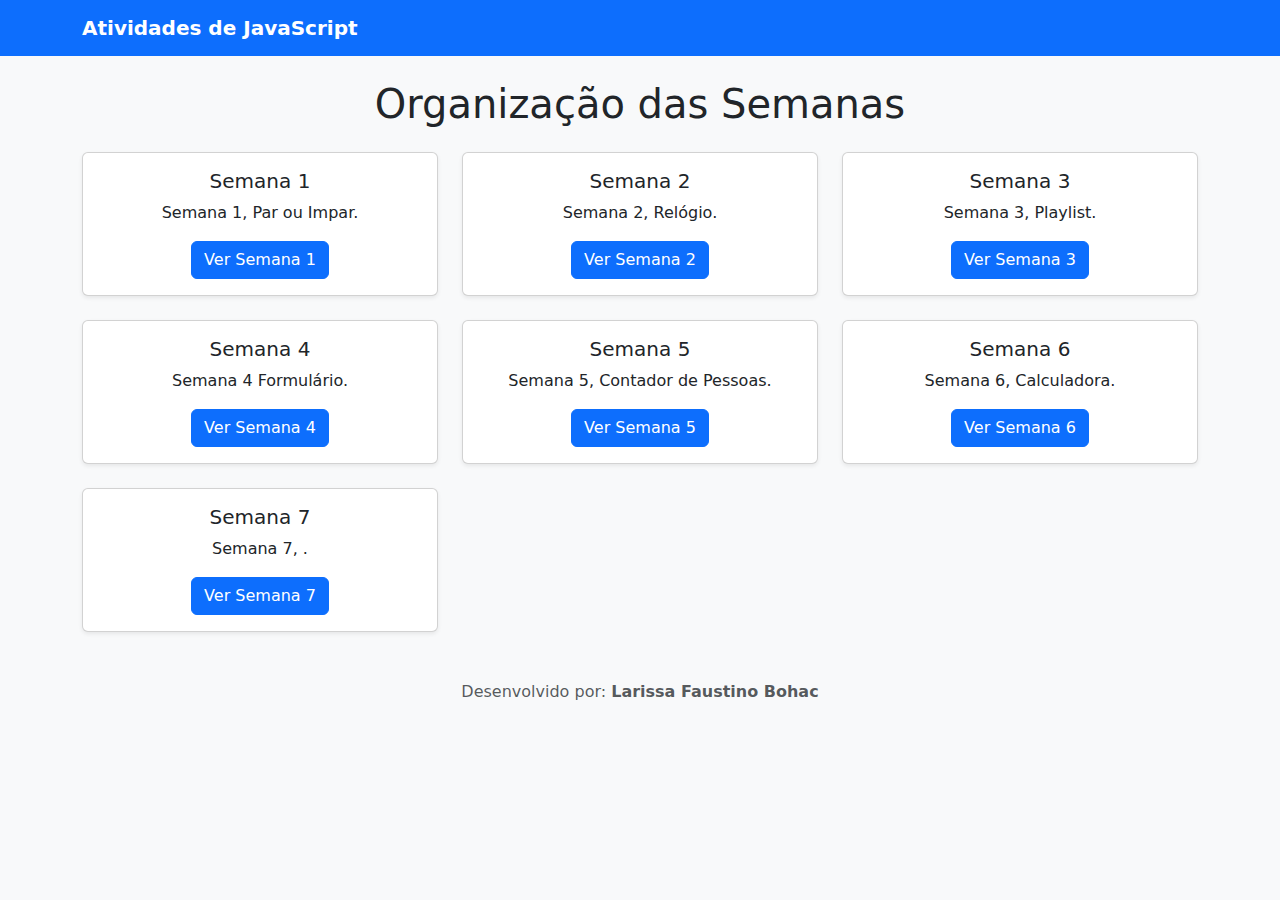
<file: index.html>
<!DOCTYPE html>
<html lang="pt-br">
<head>
  <meta charset="UTF-8">
  <meta name="viewport" content="width=device-width, initial-scale=1.0">
  <title>Atividades - Semanas</title>
  
  <link href="https://cdn.jsdelivr.net/npm/bootstrap@5.3.2/dist/css/bootstrap.min.css" rel="stylesheet">
</head>
<body class="bg-light">

  <nav class="navbar navbar-expand-lg navbar-dark bg-primary mb-4">
    <div class="container">
      <a class="navbar-brand fw-bold" href="#"> Atividades de JavaScript</a>
    </div>
  </nav>

  <div class="container">
    <h1 class="text-center mb-4">Organização das Semanas</h1>

    <div class="row g-4">
      
      <div class="col-md-4">
        <div class="card shadow-sm h-100">
          <div class="card-body text-center">
            <h5 class="card-title">Semana 1</h5>
            <p class="card-text">Semana 1, Par ou Impar.</p>
            <a href="semana1.html" class="btn btn-primary">Ver Semana 1</a>
          </div>
        </div>
      </div>

    
      <div class="col-md-4">
        <div class="card shadow-sm h-100">
          <div class="card-body text-center">
            <h5 class="card-title">Semana 2</h5>
            <p class="card-text">Semana 2, Relógio.</p>
            <a href="semana2.html" class="btn btn-primary">Ver Semana 2</a>
          </div>
        </div>
      </div>

    
      <div class="col-md-4">
        <div class="card shadow-sm h-100">
          <div class="card-body text-center">
            <h5 class="card-title">Semana 3</h5>
            <p class="card-text">Semana 3, Playlist.</p>
            <a href="index.html" class="btn btn-primary">Ver Semana 3</a>
          </div>
        </div>
      </div>

    
      <div class="col-md-4">
        <div class="card shadow-sm h-100">
          <div class="card-body text-center">
            <h5 class="card-title">Semana 4</h5>
            <p class="card-text">Semana 4 Formulário.</p>
            <a href="semana4.html" class="btn btn-primary">Ver Semana 4</a>
          </div>
        </div>
      </div>

    
      <div class="col-md-4">
        <div class="card shadow-sm h-100">
          <div class="card-body text-center">
            <h5 class="card-title">Semana 5</h5>
            <p class="card-text">Semana 5, Contador de Pessoas.</p>
            <a href="semana5.html" class="btn btn-primary">Ver Semana 5</a>
          </div>
        </div>
      </div>

      <div class="col-md-4">
        <div class="card shadow-sm h-100">
          <div class="card-body text-center">
            <h5 class="card-title">Semana 6</h5>
            <p class="card-text">Semana 6, Calculadora.</p>
            <a href="semana6.html" class="btn btn-primary">Ver Semana 6</a>
          </div>
        </div>
      </div>

      <div class="col-md-4">
        <div class="card shadow-sm h-100">
          <div class="card-body text-center">
            <h5 class="card-title">Semana 7</h5>
            <p class="card-text">Semana 7, .</p>
            <a href="semana7.html" class="btn btn-primary">Ver Semana 7</a>
          </div>
        </div>
      </div>
    </div>
  </div>

  <footer class="text-center mt-5 mb-3 text-muted">
    Desenvolvido por: <strong>Larissa Faustino Bohac</strong>
  </footer>

  <!-- Bootstrap JS -->
  <script src="https://cdn.jsdelivr.net/npm/bootstrap@5.3.2/dist/js/bootstrap.bundle.min.js"></script>
</body>
</html>
</file>
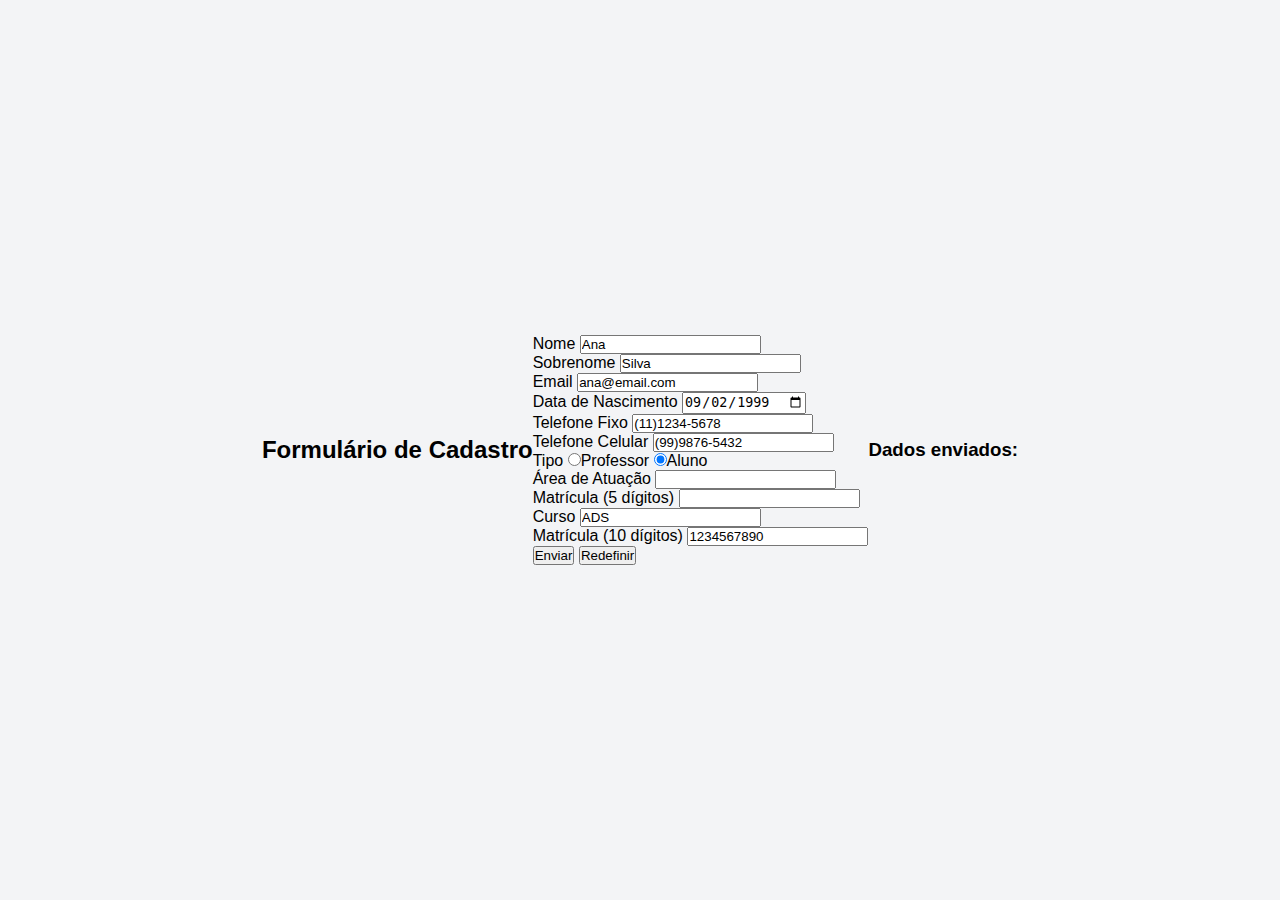
<file: formulario.html>
<!DOCTYPE html>
<html lang="pt-br">

<head>
    <meta charset="UTF-8" />
    <meta name="viewport" content="width=device-width, initial-scale=1" />
    <title>Formulário de Cadastro</title>
    <link rel="stylesheet" href="style.css" />
</head>

<body>
    <h2>Formulário de Cadastro</h2>
    <form id="formCadastro" novalidate>
        <div class="form-group">
            <label for="nome">Nome</label>
            <input type="text" id="nome" name="nome" required />
            <div class="error-msg" id="erroNome"></div>
        </div>

        <div class="form-group">
            <label for="sobrenome">Sobrenome</label>
            <input type="text" id="sobrenome" name="sobrenome" required />
            <div class="error-msg" id="erroSobrenome"></div>
        </div>

        <div class="form-group">
            <label for="email">Email</label>
            <input type="email" id="email" name="email" required />
            <div class="error-msg" id="erroEmail"></div>
        </div>

        <div class="form-group">
            <label for="dataNascimento">Data de Nascimento</label>
            <input type="date" id="dataNascimento" name="dataNascimento" required />
            <div class="error-msg" id="erroData"></div>
        </div>

        <div class="form-group">
            <label for="telefoneFixo">Telefone Fixo</label>
            <input type="tel" id="telefoneFixo" name="telefoneFixo" placeholder="(xx)xxxx-xxxx" required
                maxlength="13" />
            <div class="error-msg" id="erroFixo"></div>
        </div>

        <div class="form-group">
            <label for="telefoneCelular">Telefone Celular</label>
            <input type="tel" id="telefoneCelular" name="telefoneCelular" placeholder="(xx)xxxx-xxxx" required
                maxlength="13" />
            <div class="error-msg" id="erroCelular"></div>
        </div>

        <div class="form-group">
            <label>Tipo</label>
            <label class="form-check-inline"><input type="radio" name="tipo" value="professor" required
                    id="radioProfessor" />Professor</label>
            <label class="form-check-inline"><input type="radio" name="tipo" value="aluno"
                    id="radioAluno" />Aluno</label>
            <div class="error-msg" id="erroTipo"></div>
        </div>

        <div id="camposProfessor" class="hidden">
            <div class="form-group">
                <label for="areaAtuacao">Área de Atuação</label>
                <input type="text" id="areaAtuacao" name="areaAtuacao" />
                <div class="error-msg" id="erroArea"></div>
            </div>
            <div class="form-group">
                <label for="matriculaProfessor">Matrícula (5 dígitos)</label>
                <input type="text" id="matriculaProfessor" name="matriculaProfessor" maxlength="5" />
                <div class="error-msg" id="erroMatriculaProf"></div>
            </div>
        </div>

        <div id="camposAluno" class="hidden">
            <div class="form-group">
                <label for="curso">Curso</label>
                <input type="text" id="curso" name="curso" />
                <div class="error-msg" id="erroCurso"></div>
            </div>
            <div class="form-group">
                <label for="matriculaAluno">Matrícula (10 dígitos)</label>
                <input type="text" id="matriculaAluno" name="matriculaAluno" maxlength="10" />
                <div class="error-msg" id="erroMatriculaAluno"></div>
            </div>
        </div>

        <button type="submit">Enviar</button>
        <button type="reset">Redefinir</button>
    </form>

    <h3>Dados enviados:</h3>
    <pre id="saida"></pre>

    <script>
        
        function Pessoa() {
            this.nome = "";
            this.sobrenome = "";
            this.email = "";
            this.dataNascimento = "";
            this.telefoneFixo = "";
            this.telefoneCelular = "";

            this.setNome = function (n) { this.nome = n; };
            this.getNome = function () { return this.nome; };

            this.setSobrenome = function (s) { this.sobrenome = s; };
            this.getSobrenome = function () { return this.sobrenome; };

            this.setEmail = function (e) { this.email = e; };
            this.getEmail = function () { return this.email; };

            this.setDataNascimento = function (d) { this.dataNascimento = d; };
            this.getDataNascimento = function () { return this.dataNascimento; };

            this.setTelefoneFixo = function (t) { this.telefoneFixo = t; };
            this.getTelefoneFixo = function () { return this.telefoneFixo; };

            this.setTelefoneCelular = function (t) { this.telefoneCelular = t; };
            this.getTelefoneCelular = function () { return this.telefoneCelular; };

            this.nomeCompleto = function () {
                return this.nome + " " + this.sobrenome;
            };
        }

        function Aluno() {
            Pessoa.call(this);
            this.curso = "";
            this.matricula = "";

            this.setCurso = function (c) 
            { this.curso = c; };

            this.getCurso = function () 
            { return this.curso; };

            this.setMatricula = function (m) 
            { this.matricula = m; };

            this.getMatricula = function () 
            { return this.matricula; };
        }

        function Professor() {
            Pessoa.call(this);
            this.areaAtuacao = "";
            this.matricula = "";

            this.setAreaAtuacao = function (a) 
            { this.areaAtuacao = a; };

            this.getAreaAtuacao = function () 
            { return this.areaAtuacao; };

            this.setMatricula = function (m) 
            { this.matricula = m; };

            this.getMatricula = function () 
            { return this.matricula; };
        }

        
        const radioAluno = document.getElementById('radioAluno');
        const radioProfessor = document.getElementById('radioProfessor');
        const camposAluno = document.getElementById('camposAluno');
        const camposProfessor = document.getElementById('camposProfessor');
        const form = document.getElementById('formCadastro');
        const saida = document.getElementById('saida');

        
        function mostrarCampos() {
            if (radioAluno.checked) {
                camposAluno.classList.remove('hidden');
                camposProfessor.classList.add('hidden');
            } else if (radioProfessor.checked) {
                camposProfessor.classList.remove('hidden');
                camposAluno.classList.add('hidden');
            }
        }
        radioAluno.addEventListener('change', mostrarCampos);
        radioProfessor.addEventListener('change', mostrarCampos);

        
        function mascaraTelefone(input) {
            let v = input.value.replace(/\D/g, '');
            if (v.length > 10) v = v.slice(0, 10);

            if (v.length > 6) {
                input.value = `(${v.slice(0, 2)})${v.slice(2, 6)}-${v.slice(6)}`;
            } else if (v.length > 2) {
                input.value = `(${v.slice(0, 2)})${v.slice(2)}`;
            } else if (v.length > 0) {
                input.value = `(${v}`;
            }
        }

        document.getElementById('telefoneFixo').addEventListener('input', (e) => mascaraTelefone(e.target));
        document.getElementById('telefoneCelular').addEventListener('input', (e) => mascaraTelefone(e.target));

        
        function validarNome() {
            const nome = document.getElementById('nome').value.trim();
            const regex = /^[A-Za-zÀ-ÿ ]{3,}$/;
            const erro = document.getElementById('erroNome');
            if (!regex.test(nome)) {
                erro.textContent = "Nome inválido (mínimo 3 letras, apenas letras e espaços)";
                return false;
            }
            erro.textContent = "";
            return true;
        }

        function validarSobrenome() {
            const sobrenome = document.getElementById('sobrenome').value.trim();
            const regex = /^[A-Za-zÀ-ÿ ]{3,}$/;
            const erro = document.getElementById('erroSobrenome');
            if (!regex.test(sobrenome)) {
                erro.textContent = "Sobrenome inválido (mínimo 3 letras, apenas letras e espaços)";
                return false;
            }
            erro.textContent = "";
            return true;
        }

        function validarEmail() {
            const email = document.getElementById('email').value.trim();
            const regex = /^[^\s@]+@[^\s@]+\.[^\s@]+$/;
            const erro = document.getElementById('erroEmail');
            if (!regex.test(email)) {
                erro.textContent = "Email inválido";
                return false;
            }
            erro.textContent = "";
            return true;
        }

        function validarDataNascimento() {
            const data = document.getElementById('dataNascimento').value;
            const erro = document.getElementById('erroData');
            if (!data) {
                erro.textContent = "Data de nascimento é obrigatória";
                return false;
            }

            
            const partes = data.split('-');
            if (partes.length !== 3) {
                erro.textContent = "Data inválida";
                return false;
            }
            const dia = parseInt(partes[2], 10);
            const mes = parseInt(partes[1], 10);
            const ano = parseInt(partes[0], 10);

            if (dia < 1 || dia > 31 || mes < 1 || mes > 12 || ano < 1900 || ano > new Date().getFullYear()) {
                erro.textContent = "Data inválida";
                return false;
            }

            erro.textContent = "";
            return true;
        }

        function validarTelefone(idCampo, idErro) {
            const telefone = document.getElementById(idCampo).value.trim();
            const erro = document.getElementById(idErro);
            const regex = /^\(\d{2}\)\d{4}-\d{4}$/;
            if (!regex.test(telefone)) {
                erro.textContent = "Telefone inválido. Formato: (xx)xxxx-xxxx";
                return false;
            }
            erro.textContent = "";
            return true;
        }

        function validarTipo() {
            const tipoSelecionado = document.querySelector('input[name="tipo"]:checked');
            const erro = document.getElementById('erroTipo');
            if (!tipoSelecionado) {
                erro.textContent = "Selecione o tipo";
                return false;
            }
            erro.textContent = "";
            return true;
        }

        function validarCurso() {
            if (!radioAluno.checked) return true; 
            const curso = document.getElementById('curso').value.trim();
            const erro = document.getElementById('erroCurso');
            if (!curso) {
                erro.textContent = "Curso obrigatório para aluno";
                return false;
            }
            erro.textContent = "";
            return true;
        }

        function validarAreaAtuacao() {
            if (!radioProfessor.checked) return true; 
            const area = document.getElementById('areaAtuacao').value.trim();
            const erro = document.getElementById('erroArea');
            if (!area) {
                erro.textContent = "Área de atuação obrigatória para professor";
                return false;
            }
            erro.textContent = "";
            return true;
        }

        function validarMatricula() {
            if (radioAluno.checked) {
                const matricula = document.getElementById('matriculaAluno').value.trim();
                const erro = document.getElementById('erroMatriculaAluno');
                if (!/^\d{10}$/.test(matricula)) {
                    erro.textContent = "Matrícula do aluno deve ter 10 dígitos";
                    return false;
                }
                erro.textContent = "";
                return true;
            } else if (radioProfessor.checked) {
                const matricula = document.getElementById('matriculaProfessor').value.trim();
                const erro = document.getElementById('erroMatriculaProf');
                if (!/^\d{5}$/.test(matricula)) {
                    erro.textContent = "Matrícula do professor deve ter 5 dígitos";
                    return false;
                }
                erro.textContent = "";
                return true;
            }
            return false;
        }

        
        document.getElementById('nome').addEventListener('blur', validarNome);
        document.getElementById('sobrenome').addEventListener('blur', validarSobrenome);
        document.getElementById('email').addEventListener('blur', validarEmail);
        document.getElementById('dataNascimento').addEventListener('blur', validarDataNascimento);
        document.getElementById('telefoneFixo').addEventListener('blur', () => validarTelefone('telefoneFixo', 'erroFixo'));
        document.getElementById('telefoneCelular').addEventListener('blur', () => validarTelefone('telefoneCelular', 'erroCelular'));
        document.getElementById('curso').addEventListener('blur', validarCurso);
        document.getElementById('areaAtuacao').addEventListener('blur', validarAreaAtuacao);
        document.getElementById('matriculaAluno').addEventListener('blur', validarMatricula);
        document.getElementById('matriculaProfessor').addEventListener('blur', validarMatricula);

        
        function validarTudo() {
            const v1 = validarNome();
            const v2 = validarSobrenome();
            const v3 = validarEmail();
            const v4 = validarDataNascimento();
            const v5 = validarTelefone('telefoneFixo', 'erroFixo');
            const v6 = validarTelefone('telefoneCelular', 'erroCelular');
            const v7 = validarTipo();
            const v8 = validarCurso();
            const v9 = validarAreaAtuacao();
            const v10 = validarMatricula();

            return v1 && v2 && v3 && v4 && v5 && v6 && v7 && v8 && v9 && v10;
        }

        
        function preencherPadraoAluno() {
            const alunoPadrao = new Aluno();
            alunoPadrao.setNome("Ana");
            alunoPadrao.setSobrenome("Silva");
            alunoPadrao.setEmail("ana@email.com");
            alunoPadrao.setDataNascimento("1999-09-02");
            alunoPadrao.setTelefoneFixo("(11)1234-5678");
            alunoPadrao.setTelefoneCelular("(99)9876-5432");
            alunoPadrao.setCurso("ADS");
            alunoPadrao.setMatricula("1234567890");

            document.getElementById('nome').value = alunoPadrao.getNome();
            document.getElementById('sobrenome').value = alunoPadrao.getSobrenome();
            document.getElementById('email').value = alunoPadrao.getEmail();
            document.getElementById('dataNascimento').value = alunoPadrao.getDataNascimento();
            document.getElementById('telefoneFixo').value = alunoPadrao.getTelefoneFixo();
            document.getElementById('telefoneCelular').value = alunoPadrao.getTelefoneCelular();
            radioAluno.checked = true;
            mostrarCampos();
            document.getElementById('curso').value = alunoPadrao.getCurso();
            document.getElementById('matriculaAluno').value = alunoPadrao.getMatricula();

            
            document.getElementById('areaAtuacao').value = "";
            document.getElementById('matriculaProfessor').value = "";
            limparErros();
            saida.textContent = "";
        }

        
        function preencherPadraoProfessor() {
            const profPadrao = new Professor();
            profPadrao.setNome("Carlos");
            profPadrao.setSobrenome("Pereira");
            profPadrao.setEmail("carlos@prof.com");
            profPadrao.setDataNascimento("1980-01-15");
            profPadrao.setTelefoneFixo("(21)2222-3333");
            profPadrao.setTelefoneCelular("(21)9999-8888");
            profPadrao.setAreaAtuacao("Matemática");
            profPadrao.setMatricula("54321");

            document.getElementById('nome').value = profPadrao.getNome();
            document.getElementById('sobrenome').value = profPadrao.getSobrenome();
            document.getElementById('email').value = profPadrao.getEmail();
            document.getElementById('dataNascimento').value = profPadrao.getDataNascimento();
            document.getElementById('telefoneFixo').value = profPadrao.getTelefoneFixo();
            document.getElementById('telefoneCelular').value = profPadrao.getTelefoneCelular();
            radioProfessor.checked = true;
            mostrarCampos();
            document.getElementById('areaAtuacao').value = profPadrao.getAreaAtuacao();
            document.getElementById('matriculaProfessor').value = profPadrao.getMatricula();

            
            document.getElementById('curso').value = "";
            document.getElementById('matriculaAluno').value = "";
            limparErros();
            saida.textContent = "";
        }

        function limparErros() {
            const idsErros = [
                'erroNome', 'erroSobrenome', 'erroEmail', 'erroData', 'erroFixo', 'erroCelular', 'erroTipo',
                'erroCurso', 'erroArea', 'erroMatriculaAluno', 'erroMatriculaProf'
            ];
            idsErros.forEach(id => document.getElementById(id).textContent = "");
        }

        
        form.addEventListener('submit', function (e) {
            e.preventDefault();
            if (!validarTudo()) {
                saida.textContent = "Corrija os erros antes de enviar.";
                return;
            }

            
            let pessoaObj;
            if (radioAluno.checked) {
                pessoaObj = new Aluno();
                pessoaObj.setCurso(document.getElementById('curso').value.trim());
                pessoaObj.setMatricula(document.getElementById('matriculaAluno').value.trim());
            } else if (radioProfessor.checked) {
                pessoaObj = new Professor();
                pessoaObj.setAreaAtuacao(document.getElementById('areaAtuacao').value.trim());
                pessoaObj.setMatricula(document.getElementById('matriculaProfessor').value.trim());
            } else {
                saida.textContent = "Tipo não selecionado.";
                return;
            }

            pessoaObj.setNome(document.getElementById('nome').value.trim());
            pessoaObj.setSobrenome(document.getElementById('sobrenome').value.trim());
            pessoaObj.setEmail(document.getElementById('email').value.trim());
            pessoaObj.setDataNascimento(document.getElementById('dataNascimento').value);
            pessoaObj.setTelefoneFixo(document.getElementById('telefoneFixo').value.trim());
            pessoaObj.setTelefoneCelular(document.getElementById('telefoneCelular').value.trim());

            saida.textContent = JSON.stringify(pessoaObj, null, 2);
        });

        
        form.addEventListener('reset', function () {
            setTimeout(() => {
                preencherPadraoAluno();
            }, 0);
        });

        preencherPadraoAluno();

    </script>
</body>

</html>
</file>
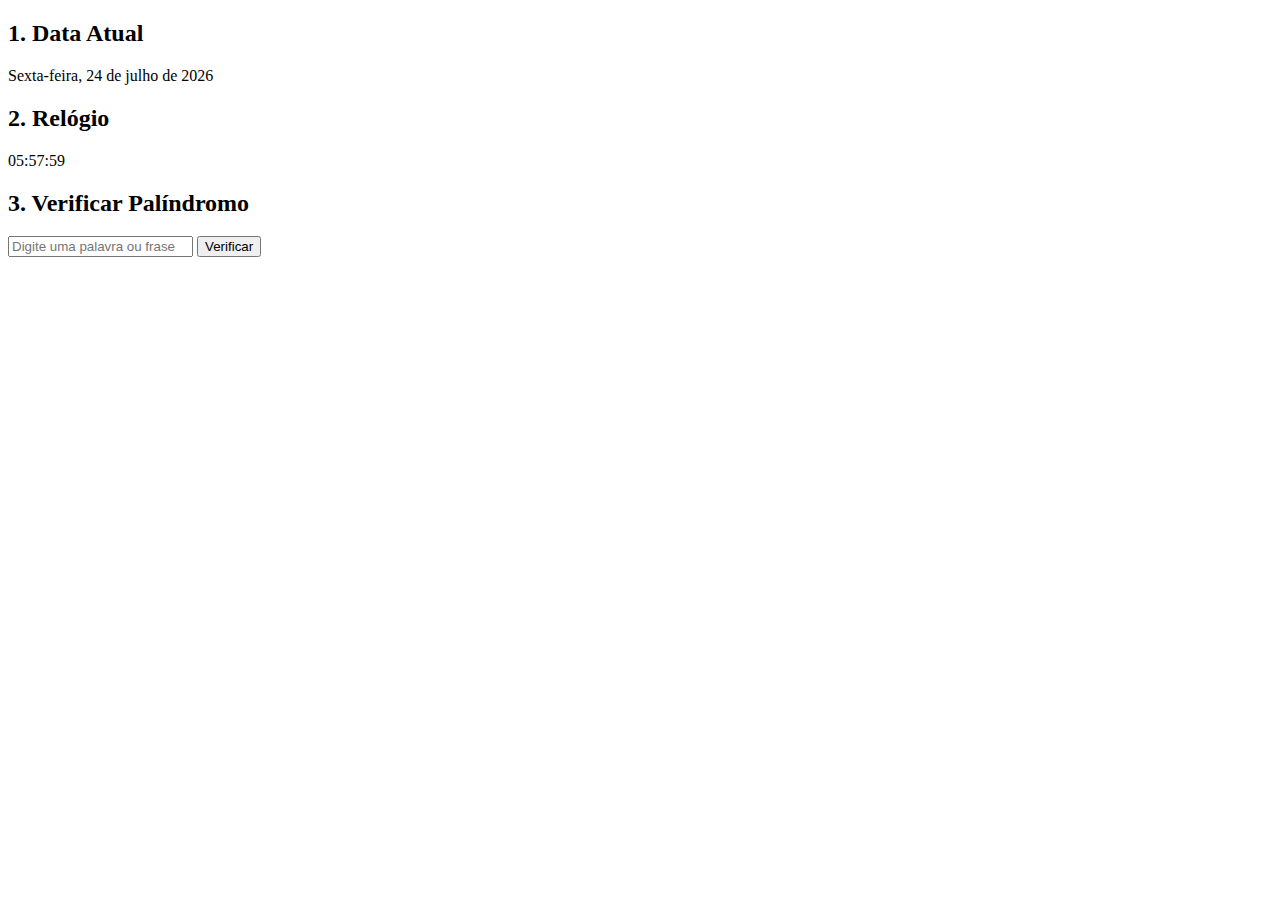
<file: Relogio.html>
<!DOCTYPE html>
<html lang="pt-br">
<head>
  <meta charset="UTF-8">
  <title>Exercícios JavaScript</title>
</head>
<body>
  <h2>1. Data Atual</h2>
  <p id="data"></p>

  <h2>2. Relógio</h2>
  <p id="relogio"></p>

  <h2>3. Verificar Palíndromo</h2>
  <input type="text" id="texto" placeholder="Digite uma palavra ou frase">
  <button onclick="verificarPalindromo()">Verificar</button>

  <script>
    function exibirDataAtual() {
      const data = new Date();

      const diasSemana = [
        "Domingo", "Segunda-feira", "Terça-feira", 
        "Quarta-feira", "Quinta-feira", "Sexta-feira", "Sábado"
      ];

      const meses = [
        "janeiro", "fevereiro", "março", "abril", "maio", "junho",
        "julho", "agosto", "setembro", "outubro", "novembro", "dezembro"
      ];

      let diaSemana = diasSemana[data.getDay()];
      let dia = data.getDate();
      let mes = meses[data.getMonth()];
      let ano = data.getFullYear();

      document.getElementById("data").innerText = 
        `${diaSemana}, ${dia} de ${mes} de ${ano}`;
    }
    exibirDataAtual();


    function atualizarRelogio() {
      const agora = new Date();

      let horas = agora.getHours().toString().padStart(2, '0');
      let minutos = agora.getMinutes().toString().padStart(2, '0');
      let segundos = agora.getSeconds().toString().padStart(2, '0');

      document.getElementById("relogio").innerText = 
        `${horas}:${minutos}:${segundos}`;

      setTimeout(atualizarRelogio, 1000);
    }
    atualizarRelogio();


    function verificarPalindromo() {
      let texto = document.getElementById("texto").value;

      let normalizado = texto.toLowerCase()
        .replace(/[\s]/g, "")
        .normalize("NFD").replace(/[\u0300-\u036f]/g, "");

      let invertido = normalizado.split("").reverse().join("");

      if (normalizado === invertido && normalizado !== "") {
        alert("É um palíndromo!");
      } else {
        alert("Não é um palíndromo.");
      }
    }
  </script>
</body>
</html>
</file>
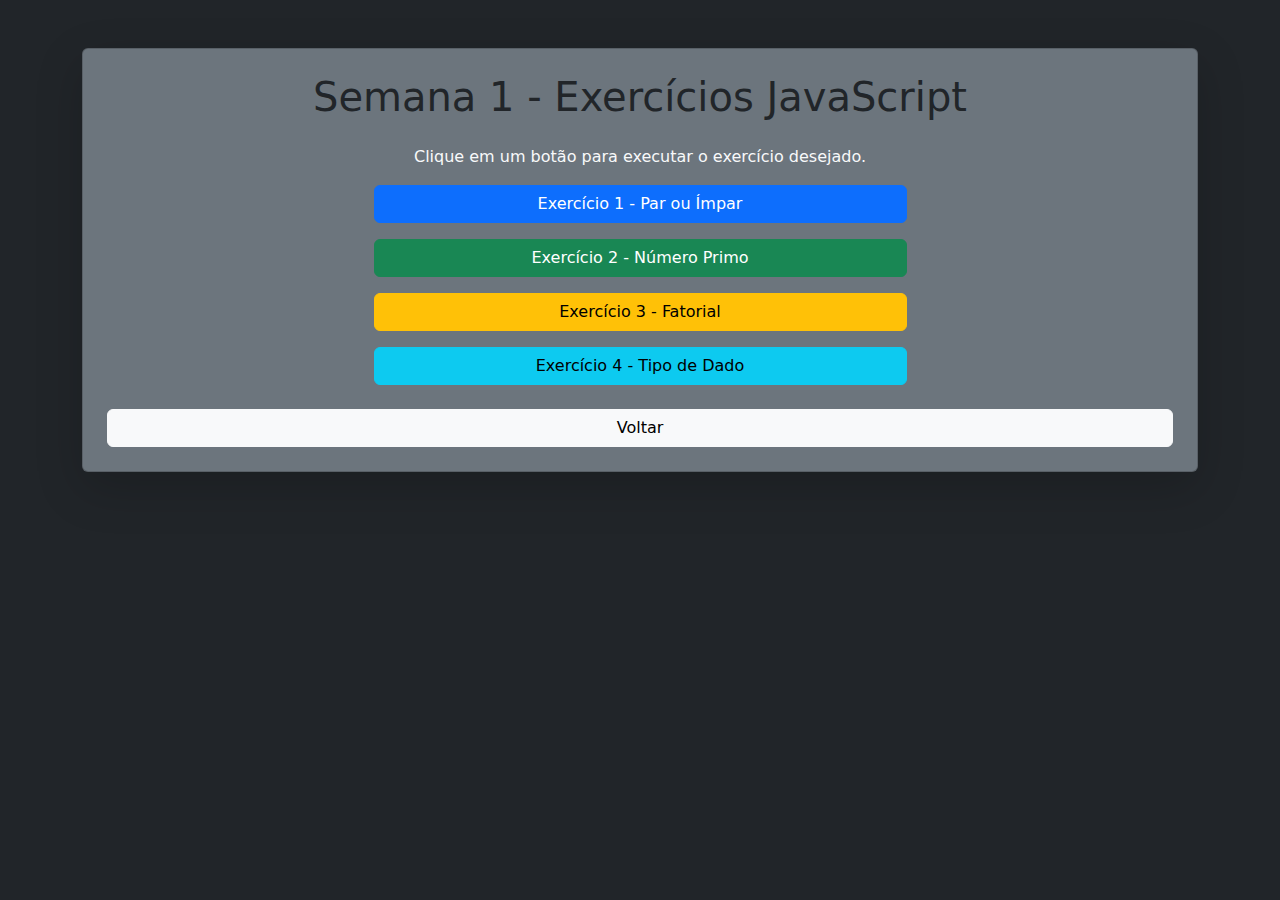
<file: semana01.html>
<!DOCTYPE html>
<html lang="pt-br">
<head>
    <meta charset="UTF-8">
    <meta name="viewport" content="width=device-width, initial-scale=1.0">
    <title>Exercícios JavaScript</title>

    <!-- Bootstrap CSS -->
    <link href="https://cdn.jsdelivr.net/npm/bootstrap@5.3.2/dist/css/bootstrap.min.css" rel="stylesheet">
</head>
<body class="bg-dark text-white">

<div class="container py-5">
    <div class="card shadow-lg p-4 bg-secondary text-center">
        <h1 class="mb-4">Semana 1 - Exercícios JavaScript</h1>
        <p class="text-light">Clique em um botão para executar o exercício desejado.</p>

        <div class="d-grid gap-3 col-6 mx-auto">
            <button class="btn btn-primary" onclick="exercicio1()">Exercício 1 - Par ou Ímpar</button>
            <button class="btn btn-success" onclick="exercicio2()">Exercício 2 - Número Primo</button>
            <button class="btn btn-warning" onclick="exercicio3()">Exercício 3 - Fatorial</button>
            <button class="btn btn-info" onclick="exercicio4()">Exercício 4 - Tipo de Dado</button>
        </div>

        <a href="index.html" class="btn btn-light mt-4">Voltar</a>
    </div>

    <!-- Área para mostrar resultados -->
    <div id="resultado" class="mt-4 text-center"></div>
</div>

<script>
    function exercicio1() {
        let numero1;
        do {
            numero1 = prompt("Digite um número inteiro positivo:");
            numero1 = Number(numero1);
        } while (!Number.isInteger(numero1) || numero1 <= 0);

        if (numero1 % 2 === 0) {
            alert(`O número ${numero1} é PAR.`);
        } else {
            alert(`O número ${numero1} é ÍMPAR.`);
        }
    }

    function exercicio2() {
        let numero2;
        do {
            numero2 = prompt("Digite um número inteiro positivo:");
            numero2 = Number(numero2);
        } while (!Number.isInteger(numero2) || numero2 <= 0);

        let primo = true;
        if (numero2 === 1) {
            primo = false;
        } else {
            for (let i = 2; i <= Math.sqrt(numero2); i++) {
                if (numero2 % i === 0) {
                    primo = false;
                    break;
                }
            }
        }

        if (primo) {
            alert(`O número ${numero2} é PRIMO.`);
        } else {
            alert(`O número ${numero2} NÃO é primo.`);
        }
    }

    function exercicio3() {
        let numero3;
        do {
            numero3 = prompt("Digite um número inteiro positivo:");
            numero3 = Number(numero3);
        } while (!Number.isInteger(numero3) || numero3 <= 0);

        let fatorial = 1;
        for (let i = 2; i <= numero3; i++) {
            fatorial *= i;
        }

        alert(`O fatorial de ${numero3} é ${fatorial}`);
    }

    function exercicio4() {
        let dado = prompt("Digite qualquer valor:");
        let confirmar = confirm("Deseja verificar o tipo do dado informado?");

        let resultado = document.getElementById("resultado");
        if (confirmar) {
            let tipo = typeof dado;
            if (!isNaN(dado) && dado.trim() !== "") {
                tipo = "number";
            }
            resultado.innerHTML = `<h2>O tipo do dado informado é: <strong>${tipo}</strong></h2>`;
        } else {
            resultado.innerHTML = `<h2>Obrigado por visitar esta página.</h2>`;
        }
    }
</script>

<!-- Bootstrap JS -->
<script src="https://cdn.jsdelivr.net/npm/bootstrap@5.3.2/dist/js/bootstrap.bundle.min.js"></script>

</body>
</html>
</file>
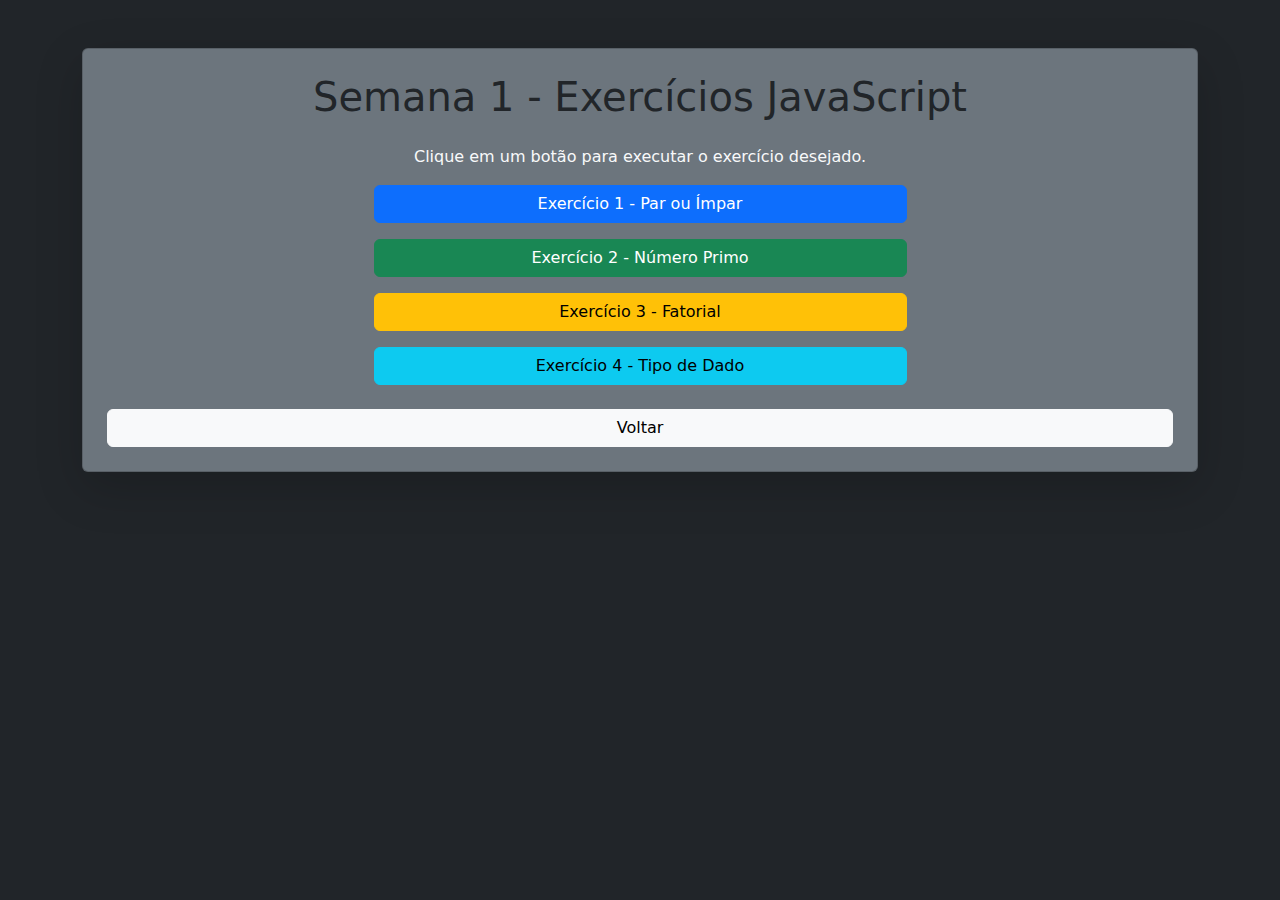
<file: semana1.html>
<!DOCTYPE html>
<html lang="pt-br">
<head>
    <meta charset="UTF-8">
    <meta name="viewport" content="width=device-width, initial-scale=1.0">
    <title>Exercícios JavaScript</title>

  
    <link href="https://cdn.jsdelivr.net/npm/bootstrap@5.3.2/dist/css/bootstrap.min.css" rel="stylesheet">
</head>
<body class="bg-dark text-white">

<div class="container py-5">
    <div class="card shadow-lg p-4 bg-secondary text-center">
        <h1 class="mb-4">Semana 1 - Exercícios JavaScript</h1>
        <p class="text-light">Clique em um botão para executar o exercício desejado.</p>

        <div class="d-grid gap-3 col-6 mx-auto">
            <button class="btn btn-primary" onclick="exercicio1()">Exercício 1 - Par ou Ímpar</button>
            <button class="btn btn-success" onclick="exercicio2()">Exercício 2 - Número Primo</button>
            <button class="btn btn-warning" onclick="exercicio3()">Exercício 3 - Fatorial</button>
            <button class="btn btn-info" onclick="exercicio4()">Exercício 4 - Tipo de Dado</button>
        </div>

        <a href="index.html" class="btn btn-light mt-4">Voltar</a>
    </div>

    
    <div id="resultado" class="mt-4 text-center"></div>
</div>

<script>
    function exercicio1() {
        let numero1;
        do {
            numero1 = prompt("Digite um número inteiro positivo:");
            numero1 = Number(numero1);
        } while (!Number.isInteger(numero1) || numero1 <= 0);

        if (numero1 % 2 === 0) {
            alert(`O número ${numero1} é PAR.`);
        } else {
            alert(`O número ${numero1} é ÍMPAR.`);
        }
    }

    function exercicio2() {
        let numero2;
        do {
            numero2 = prompt("Digite um número inteiro positivo:");
            numero2 = Number(numero2);
        } while (!Number.isInteger(numero2) || numero2 <= 0);

        let primo = true;
        if (numero2 === 1) {
            primo = false;
        } else {
            for (let i = 2; i <= Math.sqrt(numero2); i++) {
                if (numero2 % i === 0) {
                    primo = false;
                    break;
                }
            }
        }

        if (primo) {
            alert(`O número ${numero2} é PRIMO.`);
        } else {
            alert(`O número ${numero2} NÃO é primo.`);
        }
    }

    function exercicio3() {
        let numero3;
        do {
            numero3 = prompt("Digite um número inteiro positivo:");
            numero3 = Number(numero3);
        } while (!Number.isInteger(numero3) || numero3 <= 0);

        let fatorial = 1;
        for (let i = 2; i <= numero3; i++) {
            fatorial *= i;
        }

        alert(`O fatorial de ${numero3} é ${fatorial}`);
    }

    function exercicio4() {
        let dado = prompt("Digite qualquer valor:");
        let confirmar = confirm("Deseja verificar o tipo do dado informado?");

        let resultado = document.getElementById("resultado");
        if (confirmar) {
            let tipo = typeof dado;
            if (!isNaN(dado) && dado.trim() !== "") {
                tipo = "number";
            }
            resultado.innerHTML = `<h2>O tipo do dado informado é: <strong>${tipo}</strong></h2>`;
        } else {
            resultado.innerHTML = `<h2>Obrigado por visitar esta página.</h2>`;
        }
    }
</script>


<script src="https://cdn.jsdelivr.net/npm/bootstrap@5.3.2/dist/js/bootstrap.bundle.min.js"></script>

</body>

</html>
</file>
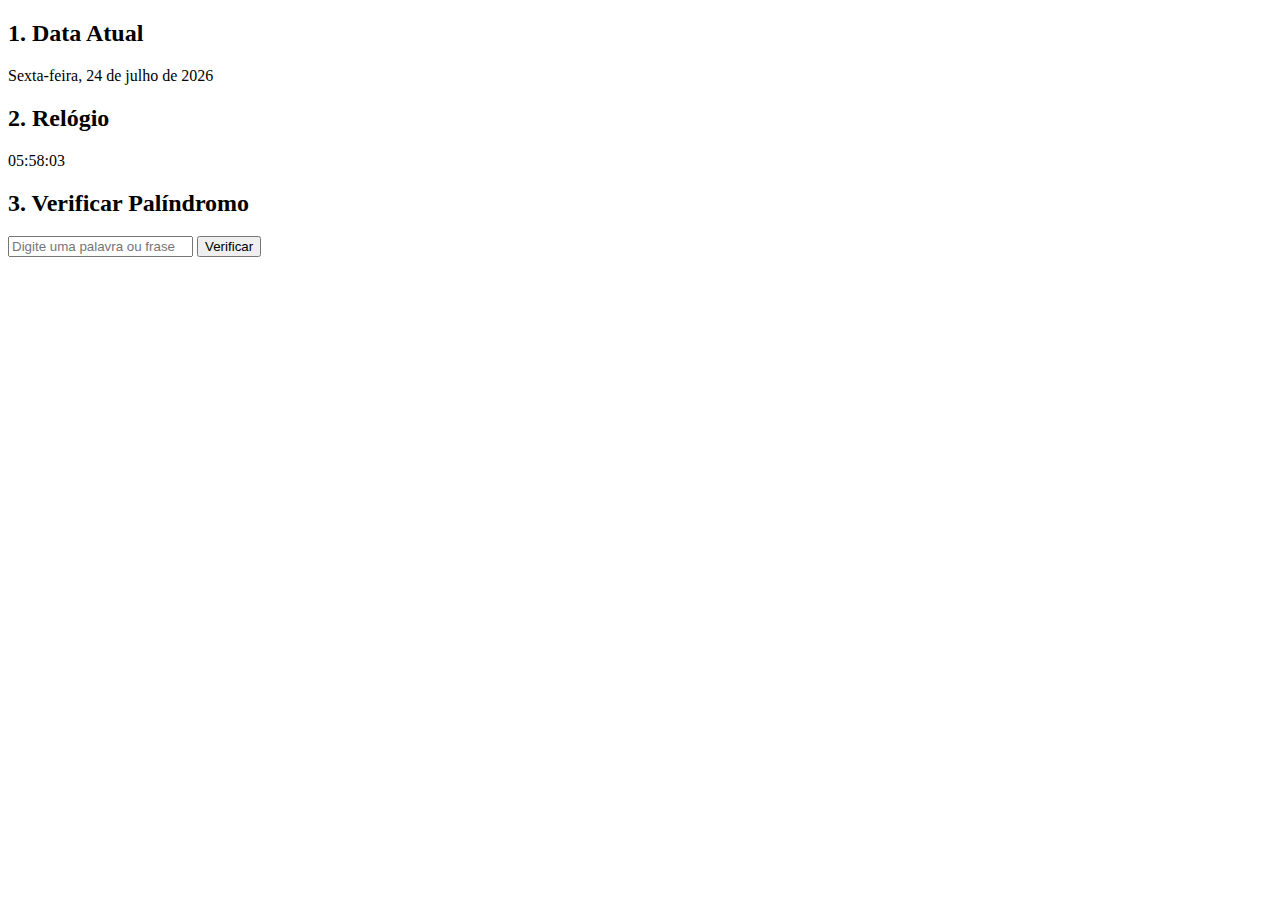
<file: semana2.html>
<!DOCTYPE html>
<html lang="pt-br">
<head>
  <meta charset="UTF-8">
  <title>Exercícios JavaScript</title>
</head>
<body>
  <h2>1. Data Atual</h2>
  <p id="data"></p>

  <h2>2. Relógio</h2>
  <p id="relogio"></p>

  <h2>3. Verificar Palíndromo</h2>
  <input type="text" id="texto" placeholder="Digite uma palavra ou frase">
  <button onclick="verificarPalindromo()">Verificar</button>

  <script>
    function exibirDataAtual() {
      const data = new Date();

      const diasSemana = [
        "Domingo", "Segunda-feira", "Terça-feira", 
        "Quarta-feira", "Quinta-feira", "Sexta-feira", "Sábado"
      ];

      const meses = [
        "janeiro", "fevereiro", "março", "abril", "maio", "junho",
        "julho", "agosto", "setembro", "outubro", "novembro", "dezembro"
      ];

      let diaSemana = diasSemana[data.getDay()];
      let dia = data.getDate();
      let mes = meses[data.getMonth()];
      let ano = data.getFullYear();

      document.getElementById("data").innerText = 
        `${diaSemana}, ${dia} de ${mes} de ${ano}`;
    }
    exibirDataAtual();


    function atualizarRelogio() {
      const agora = new Date();

      let horas = agora.getHours().toString().padStart(2, '0');
      let minutos = agora.getMinutes().toString().padStart(2, '0');
      let segundos = agora.getSeconds().toString().padStart(2, '0');

      document.getElementById("relogio").innerText = 
        `${horas}:${minutos}:${segundos}`;

      setTimeout(atualizarRelogio, 1000);
    }
    atualizarRelogio();


    function verificarPalindromo() {
      let texto = document.getElementById("texto").value;

      let normalizado = texto.toLowerCase()
        .replace(/[\s]/g, "")
        .normalize("NFD").replace(/[\u0300-\u036f]/g, "");

      let invertido = normalizado.split("").reverse().join("");

      if (normalizado === invertido && normalizado !== "") {
        alert("É um palíndromo!");
      } else {
        alert("Não é um palíndromo.");
      }
    }
  </script>
</body>

</html>
</file>
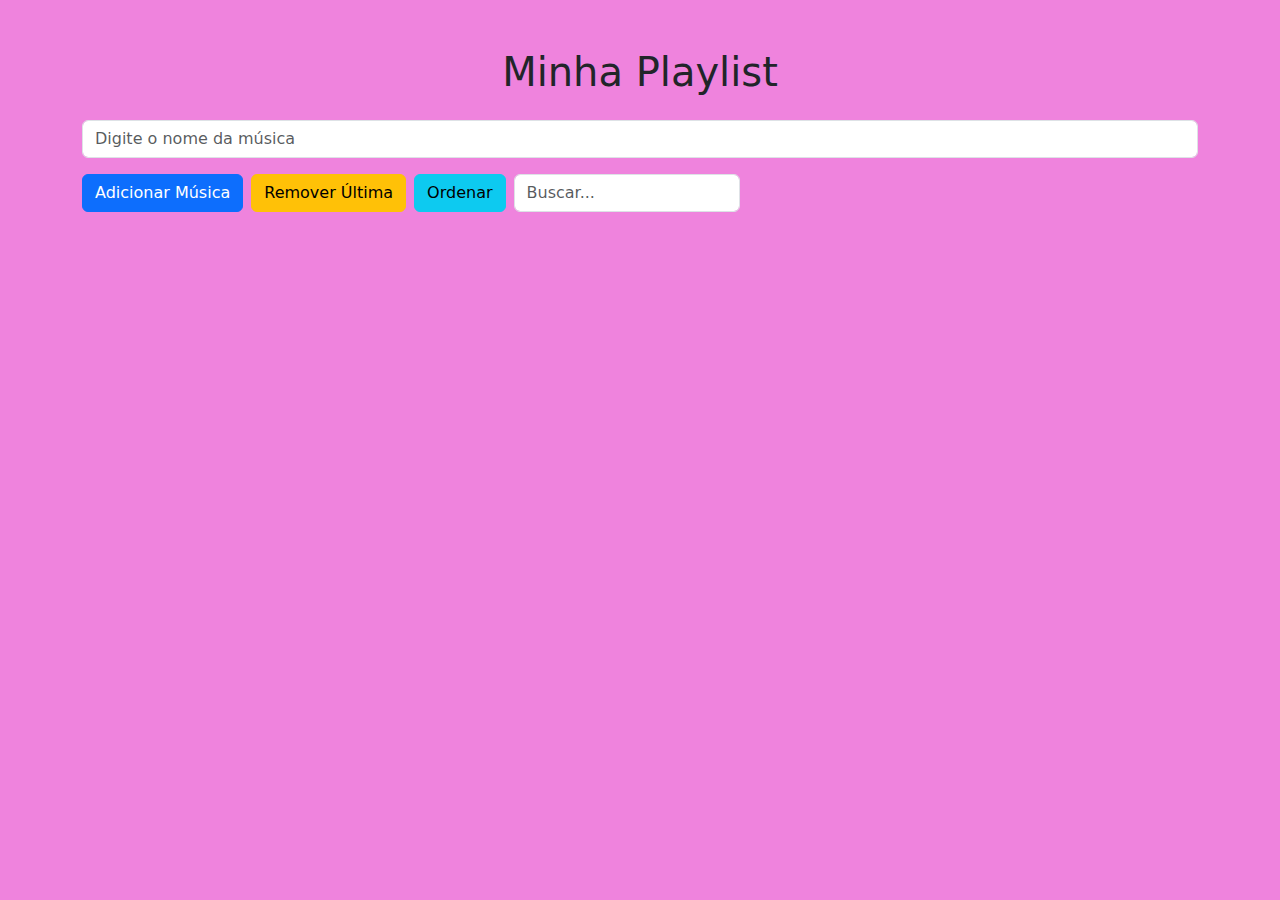
<file: semana3.html>
<!DOCTYPE html>
<html lang="pt-br">
<head>
  <meta charset="UTF-8">
  <title>Minha Playlist</title>
  <link href="https://cdn.jsdelivr.net/npm/bootstrap@5.3.2/dist/css/bootstrap.min.css" rel="stylesheet">
  <style>
    body {
    background: #ef83dd;
  }
  .playlist-item {
    display: flex;
    justify-content: space-between;
    align-items: center;
  }
  .playlist-item input {
    width: 100%;
    margin-right: 10px;
  }
  </style>
</head>
<body class="container py-5">
  <h1 class="text-center mb-4">Minha Playlist</h1>

  <div class="mb-3">
    <input type="text" id="musicInput" class="form-control" placeholder="Digite o nome da música">
  </div>

  <div class="mb-4 d-flex gap-2 flex-wrap">
    <button onclick="addMusic()" class="btn btn-primary">Adicionar Música</button>
    <button onclick="removeLast()" class="btn btn-warning">Remover Última</button>
    <button onclick="sortPlaylist()" class="btn btn-info">Ordenar</button>
    <input type="text" id="searchInput" class="form-control w-auto" placeholder="Buscar..." oninput="searchMusic()">
  </div>

  <ul id="playlist" class="list-group"></ul>

  <script> 
    let playlist = [];

function renderPlaylist(filteredList = playlist) {
  const ul = document.getElementById("playlist");
  ul.innerHTML = "";

  for (let [index, music] of filteredList.entries()) {
    const li = document.createElement("li");
    li.className = "list-group-item playlist-item";

    li.innerHTML = `
      <span>${music}</span>
      <div>
        <button onclick="editMusic(${index})" class="btn btn-sm btn-secondary me-2">Editar</button>
        <button onclick="deleteMusic(${index})" class="btn btn-sm btn-danger">Excluir</button>
      </div>
    `;

    ul.appendChild(li);
  }
}

function addMusic() {
  const input = document.getElementById("musicInput");
  const musicName = input.value.trim();

  if (musicName) {
    playlist.push(musicName); 
    input.value = "";
    renderPlaylist();
  }
}

function removeLast() {
  playlist.pop(); 
  renderPlaylist();
}

function sortPlaylist() {
  playlist.sort(); 
  renderPlaylist();
}

function deleteMusic(index) {
  playlist.splice(index, 1);
  renderPlaylist();
}

function editMusic(index) {
  const newName = prompt("Editar nome da música:", playlist[index]);
  if (newName !== null && newName.trim() !== "") {
    playlist[index] = newName.trim();
    renderPlaylist();
  }
}

function searchMusic() {
  const query = document.getElementById("searchInput").value.toLowerCase();

  const filtered = playlist.filter(music => music.toLowerCase().includes(query)); 
  renderPlaylist(filtered);
}
  </script>
</body>
</html>
</file>
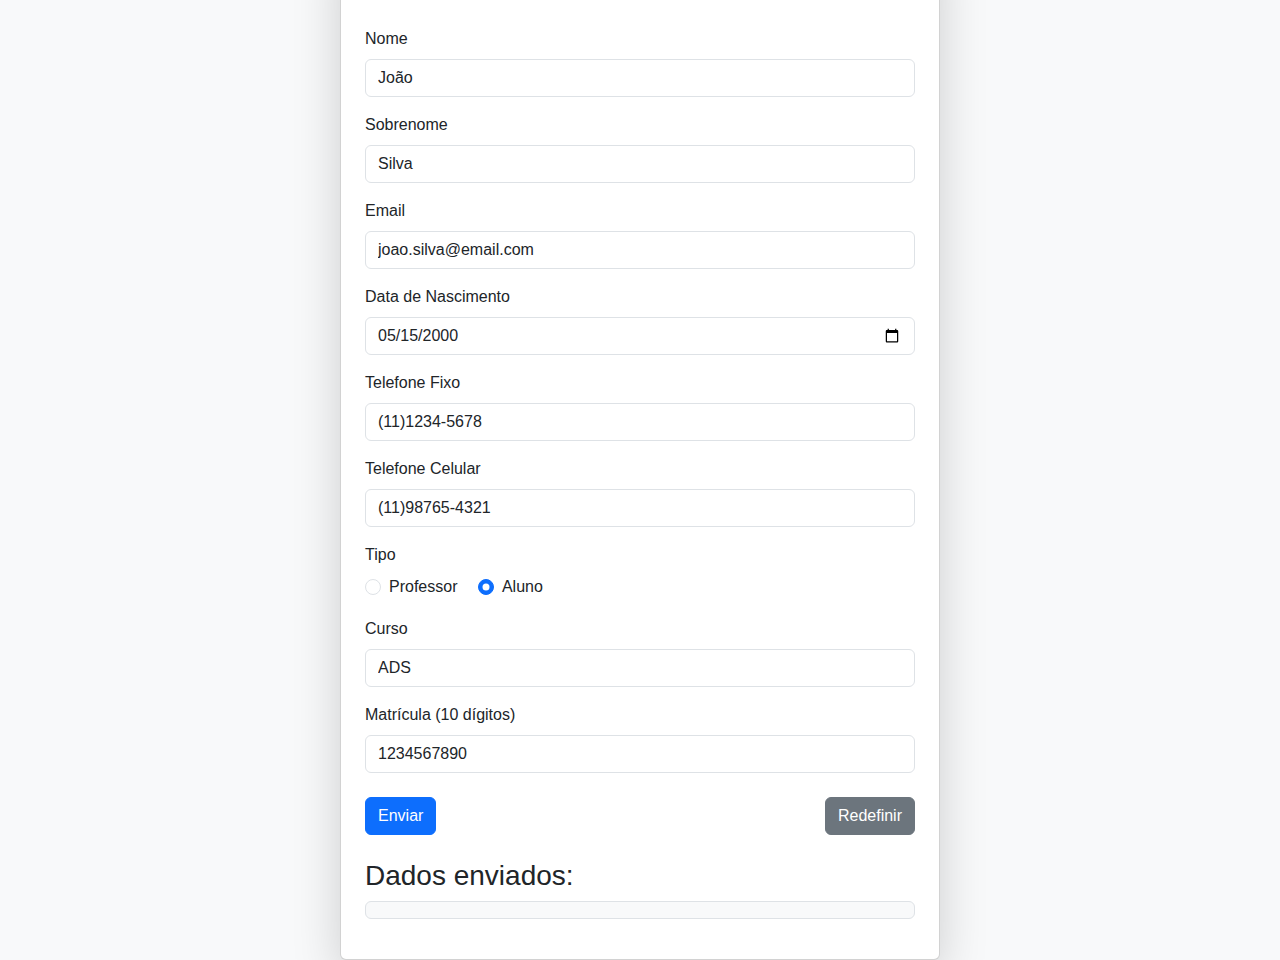
<file: semana4.html>
<!DOCTYPE html>
<html lang="pt-br">

<head>
  <meta charset="UTF-8" />
  <meta name="viewport" content="width=device-width, initial-scale=1" />
  <title>Formulário de Cadastro</title>
  <link href="https://cdn.jsdelivr.net/npm/bootstrap@5.3.2/dist/css/bootstrap.min.css" rel="stylesheet">
  <link rel="stylesheet" href="style.css" />
</head>

<body class="bg-light">

  <div class="container d-flex justify-content-center align-items-center min-vh-100">
    <div class="card shadow-lg p-4 w-100" style="max-width: 600px;">
      <h2 class="text-center mb-4"> Formulário de Cadastro</h2>

      <form id="formCadastro" novalidate>
        
        <div class="mb-3">
          <label for="nome" class="form-label">Nome</label>
          <input type="text" class="form-control" id="nome" name="nome" required />
          <div class="text-danger small" id="erroNome"></div>
        </div>

        <div class="mb-3">
          <label for="sobrenome" class="form-label">Sobrenome</label>
          <input type="text" class="form-control" id="sobrenome" name="sobrenome" required />
          <div class="text-danger small" id="erroSobrenome"></div>
        </div>

        <div class="mb-3">
          <label for="email" class="form-label">Email</label>
          <input type="email" class="form-control" id="email" name="email" required />
          <div class="text-danger small" id="erroEmail"></div>
        </div>

        <div class="mb-3">
          <label for="dataNascimento" class="form-label">Data de Nascimento</label>
          <input type="date" class="form-control" id="dataNascimento" name="dataNascimento" required />
          <div class="text-danger small" id="erroData"></div>
        </div>

        <div class="mb-3">
          <label for="telefoneFixo" class="form-label">Telefone Fixo</label>
          <input type="tel" class="form-control" id="telefoneFixo" name="telefoneFixo" placeholder="(xx) xxxx-xxxx" required maxlength="13" />
          <div class="text-danger small" id="erroFixo"></div>
        </div>

        <div class="mb-3">
          <label for="telefoneCelular" class="form-label">Telefone Celular</label>
          <input type="tel" class="form-control" id="telefoneCelular" name="telefoneCelular" placeholder="(xx) xxxxx-xxxx" required maxlength="13" />
          <div class="text-danger small" id="erroCelular"></div>
        </div>

        <div class="mb-3">
          <label class="form-label">Tipo</label><br>
          <div class="form-check form-check-inline">
            <input class="form-check-input" type="radio" name="tipo" value="professor" id="radioProfessor" required>
            <label class="form-check-label" for="radioProfessor">Professor</label>
          </div>
          <div class="form-check form-check-inline">
            <input class="form-check-input" type="radio" name="tipo" value="aluno" id="radioAluno">
            <label class="form-check-label" for="radioAluno">Aluno</label>
          </div>
          <div class="text-danger small" id="erroTipo"></div>
        </div>

        <div id="camposProfessor" class="d-none">
          <div class="mb-3">
            <label for="areaAtuacao" class="form-label">Área de Atuação</label>
            <input type="text" class="form-control" id="areaAtuacao" name="areaAtuacao" />
            <div class="text-danger small" id="erroArea"></div>
          </div>
          <div class="mb-3">
            <label for="matriculaProfessor" class="form-label">Matrícula (5 dígitos)</label>
            <input type="text" class="form-control" id="matriculaProfessor" name="matriculaProfessor" maxlength="5" />
            <div class="text-danger small" id="erroMatriculaProf"></div>
          </div>
        </div>

        <div id="camposAluno" class="d-none">
          <div class="mb-3">
            <label for="curso" class="form-label">Curso</label>
            <input type="text" class="form-control" id="curso" name="curso" />
            <div class="text-danger small" id="erroCurso"></div>
          </div>
          <div class="mb-3">
            <label for="matriculaAluno" class="form-label">Matrícula (10 dígitos)</label>
            <input type="text" class="form-control" id="matriculaAluno" name="matriculaAluno" maxlength="10" />
            <div class="text-danger small" id="erroMatriculaAluno"></div>
          </div>
        </div>

        <div class="d-flex justify-content-between mt-4">
          <button type="submit" class="btn btn-primary">Enviar</button>
          <button type="reset" class="btn btn-secondary">Redefinir</button>
        </div>
      </form>

      <h3 class="mt-4">Dados enviados:</h3>
      <pre id="saida" class="bg-light border rounded p-2"></pre>
    </div>
  </div>

  <script src="script.js"></script>
  <script src="https://cdn.jsdelivr.net/npm/bootstrap@5.3.2/dist/js/bootstrap.bundle.min.js"></script>
</body>

</html>
</file>
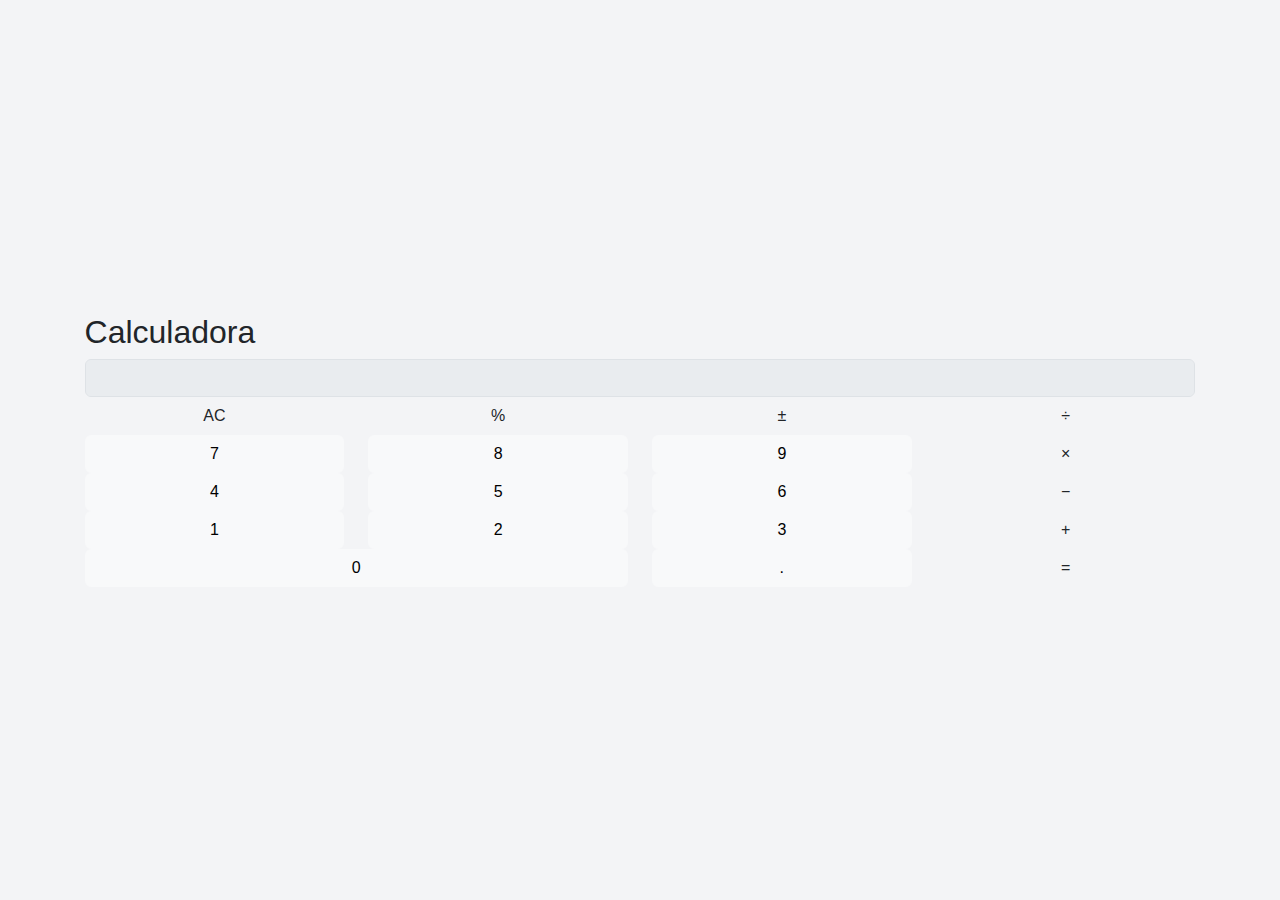
<file: semana6.html>
<!DOCTYPE html>
<html lang="pt-BR">
<head>
  <meta charset="UTF-8">
  <meta name="viewport" content="width=device-width, initial-scale=1">
  <title>Calculadora</title>
  <link href="https://cdn.jsdelivr.net/npm/bootstrap@5.3.3/dist/css/bootstrap.min.css" rel="stylesheet">
  <link rel="stylesheet" href="style.css">
</head>
<body>
  <div class="calculadora">
    <h2>Calculadora</h2>
    <input type="text" id="display" class="form-control display" disabled>

    <div class="row text-center">
      <div class="col-3"><button class="btn btn-clear w-100" onclick="clearDisplay()">AC</button></div>
      <div class="col-3"><button class="btn btn-operador w-100" onclick="percent()">%</button></div>
      <div class="col-3"><button class="btn btn-operador w-100" onclick="toggleSign()">±</button></div>
      <div class="col-3"><button class="btn btn-operador w-100" onclick="add('/')">÷</button></div>

      <div class="col-3"><button class="btn btn-light w-100" onclick="add('7')">7</button></div>
      <div class="col-3"><button class="btn btn-light w-100" onclick="add('8')">8</button></div>
      <div class="col-3"><button class="btn btn-light w-100" onclick="add('9')">9</button></div>
      <div class="col-3"><button class="btn btn-operador w-100" onclick="add('*')">×</button></div>

      <div class="col-3"><button class="btn btn-light w-100" onclick="add('4')">4</button></div>
      <div class="col-3"><button class="btn btn-light w-100" onclick="add('5')">5</button></div>
      <div class="col-3"><button class="btn btn-light w-100" onclick="add('6')">6</button></div>
      <div class="col-3"><button class="btn btn-operador w-100" onclick="add('-')">−</button></div>

      <div class="col-3"><button class="btn btn-light w-100" onclick="add('1')">1</button></div>
      <div class="col-3"><button class="btn btn-light w-100" onclick="add('2')">2</button></div>
      <div class="col-3"><button class="btn btn-light w-100" onclick="add('3')">3</button></div>
      <div class="col-3"><button class="btn btn-operador w-100" onclick="add('+')">+</button></div>

      <div class="col-6"><button class="btn btn-light w-100" onclick="add('0')">0</button></div>
      <div class="col-3"><button class="btn btn-light w-100" onclick="add('.')">.</button></div>
      <div class="col-3"><button class="btn btn-igual w-100" onclick="calcular()">=</button></div>
    </div>
  </div>

  <script>
    const display = document.getElementById('display');

    function add(value) {
      display.value += value;
    }

    function clearDisplay() {
      display.value = '';
    }

    function toggleSign() {
      if (display.value) {
        if (display.value.startsWith('-')) {
          display.value = display.value.slice(1);
        } else {
          display.value = '-' + display.value;
        }
      }
    }

    function percent() {
      if (display.value) {
        display.value = parseFloat(display.value) / 100;
      }
    }

    function calcular() {
      try {
        display.value = eval(display.value);
      } catch {
        display.value = 'Erro';
      }
    }
  </script>
</body>
</html>
</file>
<file: style.css>
* {
    box-sizing: border-box;
    margin: 0;
    padding: 0;
}

body {
    font-family: "Segoe UI", Roboto, Arial, sans-serif;
    background: #f3f4f6;
    height: 100vh;
    display: flex;
    align-items: center;
    justify-content: center;
}

.counter-card {
    width: 340px;
    background: #ffffff;
    border-radius: 12px;
    padding: 20px 20px 18px;
    box-shadow: 0 8px 22px rgba(20, 20, 20, 0.12);
    position: relative;
    text-align: center;
}


.refresh-btn {
    position: absolute;
    right: 14px;
    top: 14px;
    width: 36px;
    height: 36px;
    border-radius: 50%;
    border: none;
    background: transparent;
    cursor: pointer;
    font-size: 18px;
    line-height: 1;
    display: flex;
    align-items: center;
    justify-content: center;
}

.refresh-btn:hover {
    transform: rotate(10deg);
}


.header-title {
    font-size: 20px;
    font-weight: 700;
    color: #111827;
    margin-bottom: 8px;
}


.total-display {
    display: flex;
    flex-direction: column;
    align-items: center;
    margin-bottom: 14px;
}

.total-value {
    margin-top: 8px;
    min-width: 96px;
    padding: 10px 18px;
    font-size: 22px;
    font-weight: 700;
    border-radius: 10px;
    border: 2px solid #e6e7ea;
    background: #fff;
    box-shadow: 0 2px 6px rgba(10, 10, 10, 0.04);
    text-align: center;
}


.people-row {
    display: flex;
    gap: 12px;
    justify-content: space-between;
}


.person {
    width: calc(50% - 6px);
    display: flex;
    flex-direction: column;
    align-items: center;
}


.avatar img {
    width: 120px;
    height: auto;
    display: block;
    margin-bottom: 6px;
    filter: drop-shadow(0 6px 12px rgba(0, 0, 0, 0.08));
}


.controls {
    display: flex;
    gap: 10px;
    margin: 6px 0;
}

.circle-btn {
    width: 46px;
    height: 46px;
    border-radius: 50%;
    border: none;
    display: inline-flex;
    align-items: center;
    justify-content: center;
    font-size: 22px;
    font-weight: 700;
    color: #fff;
    cursor: pointer;
    box-shadow: 0 6px 12px rgba(0, 0, 0, 0.08);
}

.btn-plus {
    background: #4CAF50;
}

.btn-minus {
    background: #e84b4b;
}


.person-label {
    margin-top: 6px;
    font-weight: 600;
    color: #333;
}

.individual-value {
    margin-top: 8px;
    padding: 8px 14px;
    border-radius: 8px;
    border: 2px solid #e6e7ea;
    min-width: 56px;
    text-align: center;
    font-weight: 700;
    background: #fff;
    box-shadow: 0 2px 6px rgba(10, 10, 10, 0.03);
}


@media (max-width: 380px) {
    .counter-card {
        width: 92%;
        padding: 16px;
    }

    .avatar img {
        width: 92px;
    }

    .circle-btn {
        width: 40px;
        height: 40px;
        font-size: 20px;
    }
}
</file>
